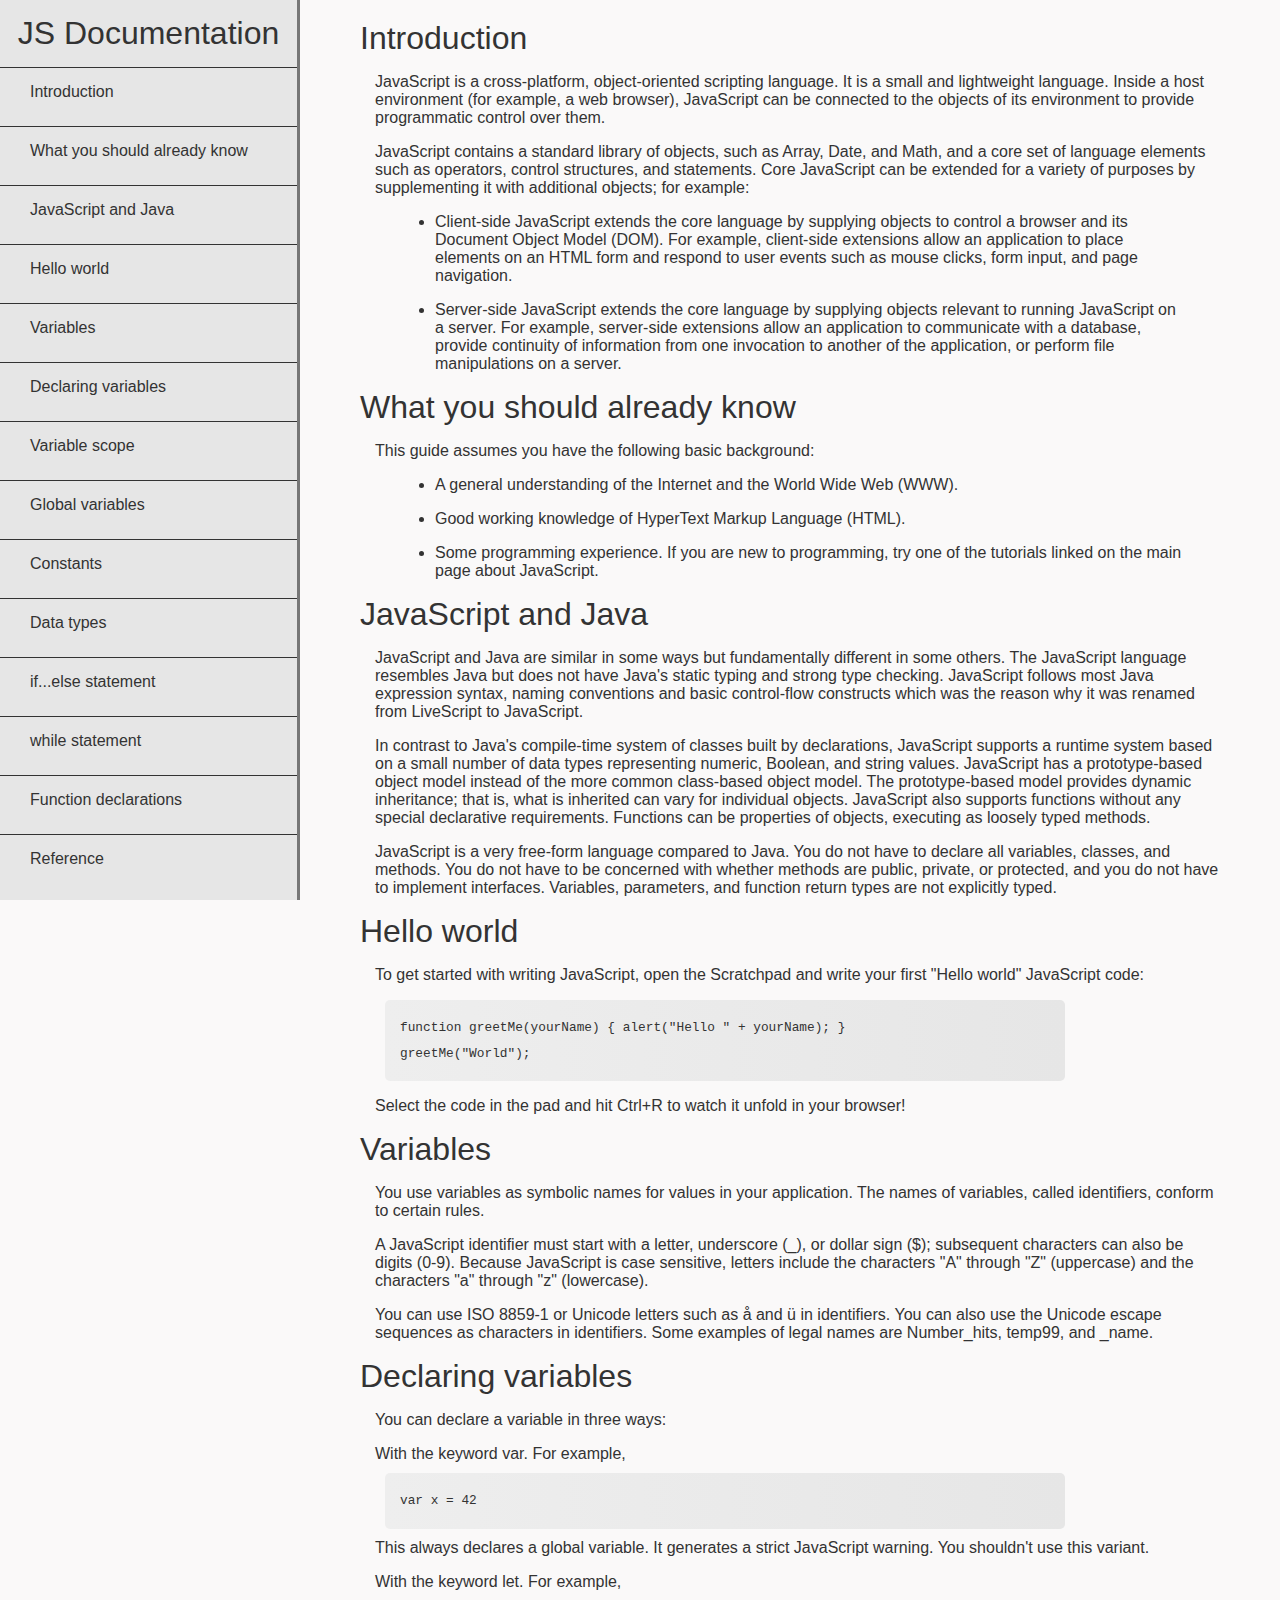
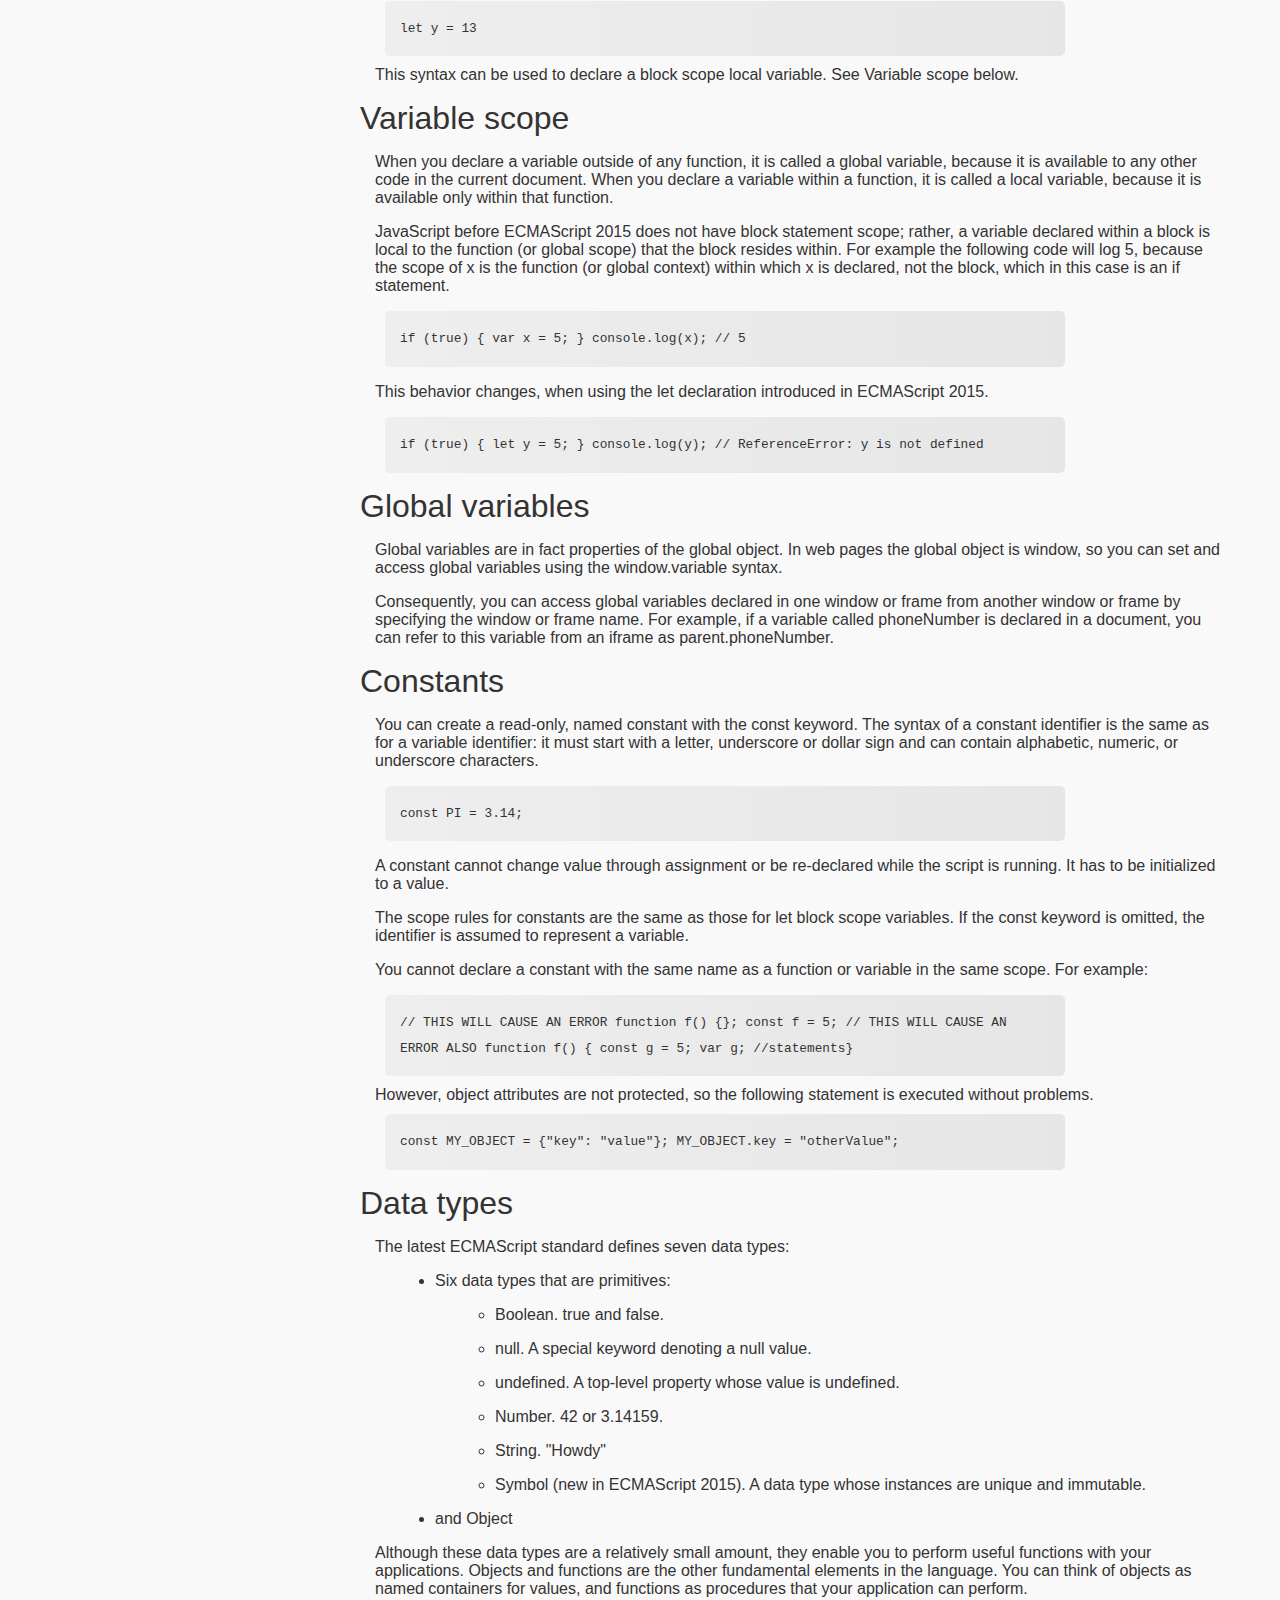
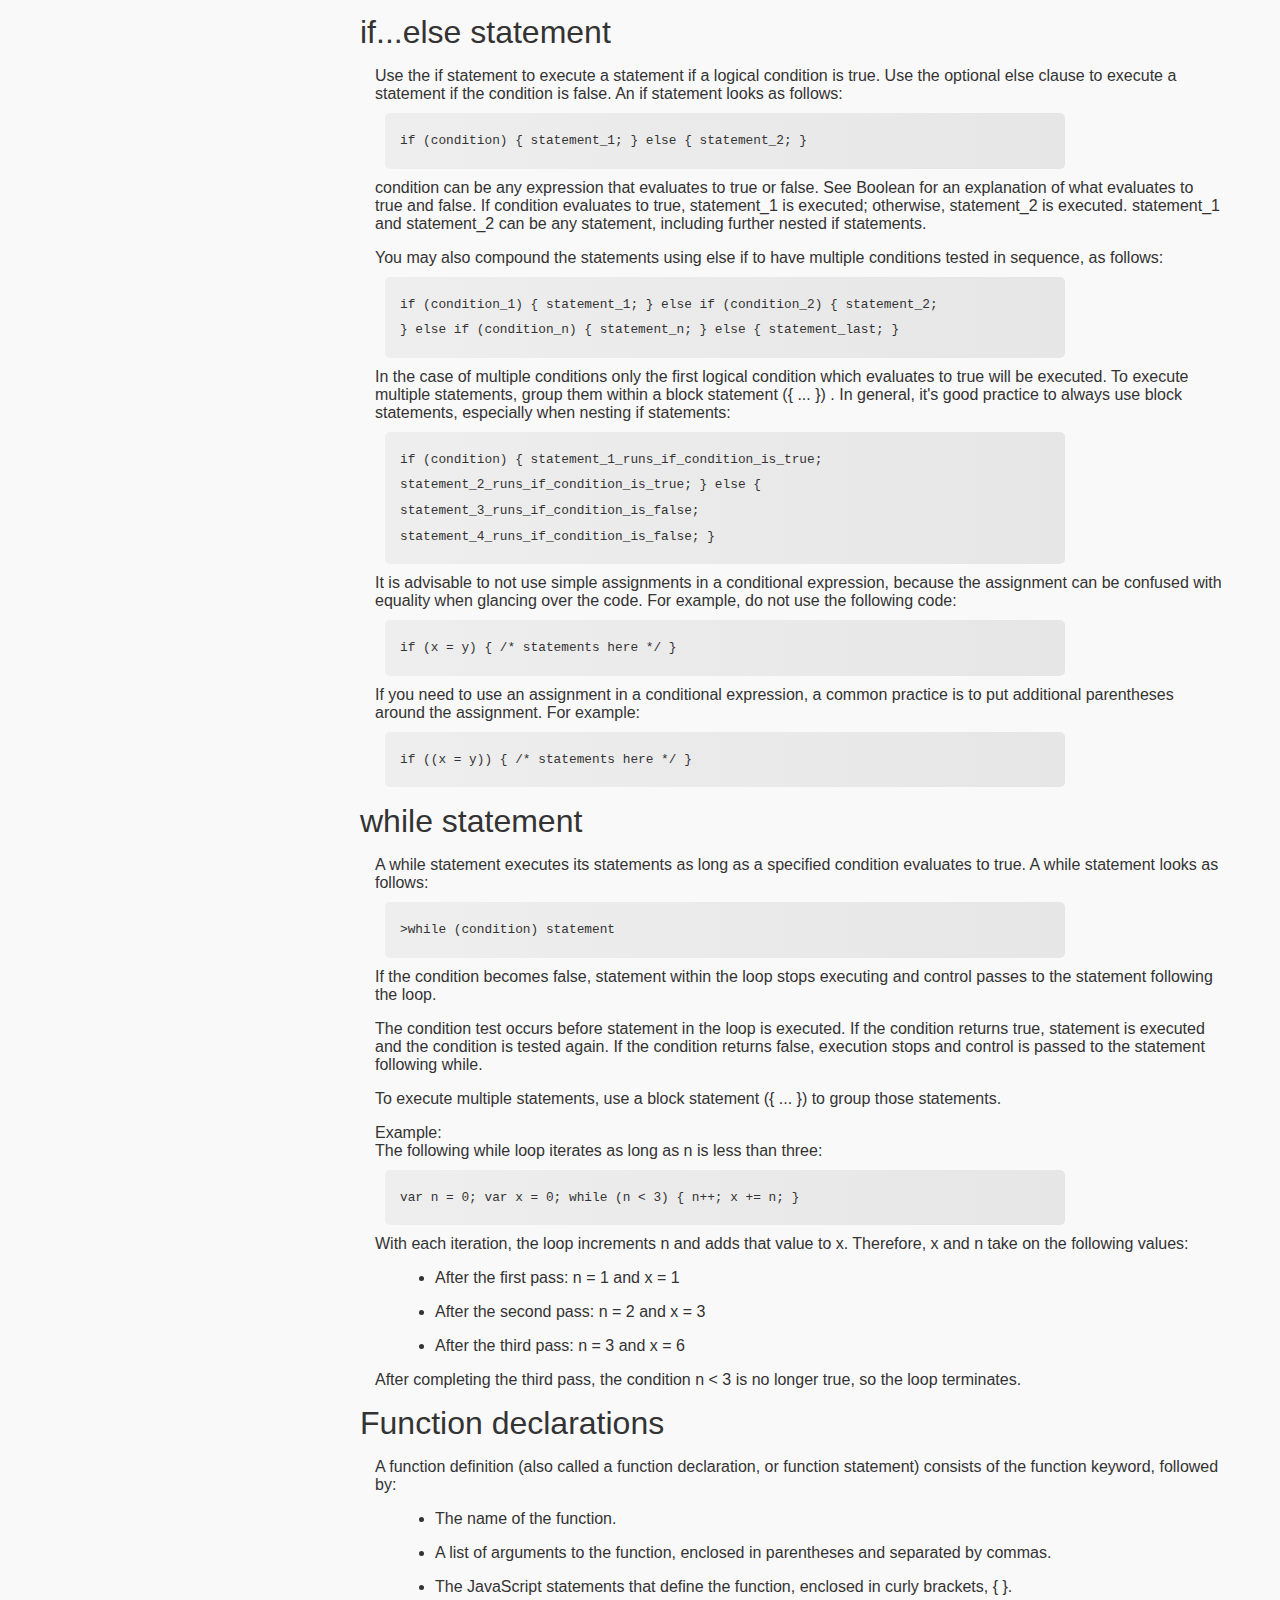
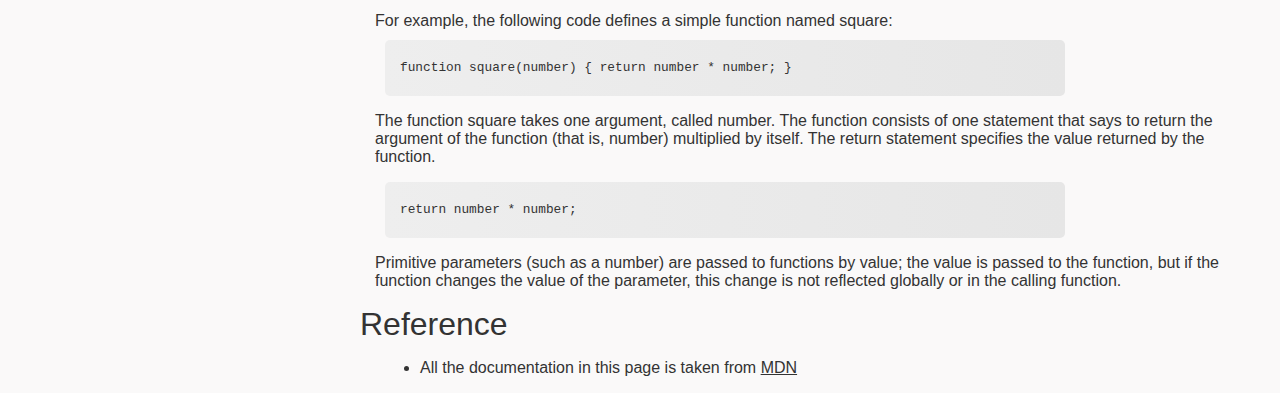
<file: documentation-page/index.html>
<!DOCTYPE html>
<html>
    <head>
        <meta charset="utf-8">
        <meta http-equiv="X-UA-Compatible" content="IE=edge">
        <title>Tecnical Documentation Page</title>
        <meta name="description" content="In this page you can learn everything about JavaScript">
        <meta name="viewport" content="width=device-width, initial-scale=1">
        <link rel="stylesheet" href="styles.css">
    </head>
    <body>
        <nav id="navbar">
            <header>JS Documentation</header>
            <ul class="main-nav">
                <li><a href="#introduction" class="nav-link">Introduction</a></li>
                <li><a href="#what_you_should_already_know" class="nav-link">What you should already know</a></li>
                <li><a href="#javascript_and_java" class="nav-link">JavaScript and Java</a></li>
                <li><a href="#hello_world" class="nav-link">Hello world</a></li>
                <li><a href="#variables" class="nav-link">Variables</a></li>
                <li><a href="#declaring_variables" class="nav-link">Declaring variables</a></li>
                <li><a href="#variable_scope" class="nav-link">Variable scope</a></li>
                <li><a href="#global_variables" class="nav-link">Global variables</a></li>
                <li><a href="#constants" class="nav-link">Constants</a></li>
                <li><a href="#data_types" class="nav-link">Data types</a></li>
                <li><a href="#if...else_statement" class="nav-link">if...else statement</a></li>
                <li><a href="#while_statement" class="nav-link">while statement</a></li>
                <li><a href="#function_declarations" class="nav-link">Function declarations</a></li>
                <li><a href="#reference" class="nav-link">Reference</a></li>
            </ul>     
        </nav>
    
        
        <main id="main-doc">
            <section class="main-section" id="introduction">
                <header>Introduction</header>
                <article>
                    <p>JavaScript is a cross-platform, object-oriented scripting language. It is a small and lightweight language. Inside a host environment (for example, a web browser), JavaScript can be connected to the objects of its environment to provide programmatic control over them.</p>
                    <p>JavaScript contains a standard library of objects, such as Array, Date, and Math, and a core set of language elements such as operators, control structures, and statements. Core JavaScript can be extended for a variety of purposes by supplementing it with additional objects; for example:</p>
                    <ul>
                        <li>Client-side JavaScript extends the core language by supplying objects to control a browser and its Document Object Model (DOM). For example, client-side extensions allow an application to place elements on an HTML form and respond to user events such as mouse clicks, form input, and page navigation.</li>
                        <li>Server-side JavaScript extends the core language by supplying objects relevant to running JavaScript on a server. For example, server-side extensions allow an application to communicate with a database, provide continuity of information from one invocation to another of the application, or perform file manipulations on a server.</li>
                    </ul>
                </article>
            </section>

            <section class="main-section" id="what_you_should_already_know">
                <header>What you should already know</header>
                <article>
                    <p>This guide assumes you have the following basic background:</p>
                    <ul>
                        <li>A general understanding of the Internet and the World Wide Web (WWW).</li>
                        <li>Good working knowledge of HyperText Markup Language (HTML).</li>
                        <li>Some programming experience. If you are new to programming, try one of the tutorials linked on the main page about JavaScript.</li>
                    </ul>
                </article>
            </section>

            <section class="main-section" id="javascript_and_java">
                <header>JavaScript and Java</header>
                <article>
                    <p>JavaScript and Java are similar in some ways but fundamentally different in some others. The JavaScript language resembles Java but does not have Java's static typing and strong type checking. JavaScript follows most Java expression syntax, naming conventions and basic control-flow constructs which was the reason why it was renamed from LiveScript to JavaScript.</p>
                    <p>In contrast to Java's compile-time system of classes built by declarations, JavaScript supports a runtime system based on a small number of data types representing numeric, Boolean, and string values. JavaScript has a prototype-based object model instead of the more common class-based object model. The prototype-based model provides dynamic inheritance; that is, what is inherited can vary for individual objects. JavaScript also supports functions without any special declarative requirements. Functions can be properties of objects, executing as loosely typed methods.</p>
                    <p>JavaScript is a very free-form language compared to Java. You do not have to declare all variables, classes, and methods. You do not have to be concerned with whether methods are public, private, or protected, and you do not have to implement interfaces. Variables, parameters, and function return types are not explicitly typed.</p>
                </article>
            </section>

            <section class="main-section" id="hello_world">
                <header>Hello world</header>
                <article>
                    <p>To get started with writing JavaScript, open the Scratchpad and write your first "Hello world" JavaScript code:</p>
                    <code class="code">
                        function greetMe(yourName) { alert("Hello " + yourName); }<br>
                        greetMe("World");
                    </code>
                    <p>Select the code in the pad and hit Ctrl+R to watch it unfold in your browser!</p>
                </article>
            </section>

            <section class="main-section" id="variables">
                <header>Variables</header>
                <article>
                    <p>You use variables as symbolic names for values in your application. The names of variables, called identifiers, conform to certain rules.</p>
                    <p>A JavaScript identifier must start with a letter, underscore (_), or dollar sign ($); subsequent characters can also be digits (0-9). Because JavaScript is case sensitive, letters include the characters "A" through "Z" (uppercase) and the characters "a" through "z" (lowercase).</p>
                    <p>You can use ISO 8859-1 or Unicode letters such as å and ü in identifiers. You can also use the Unicode escape sequences as characters in identifiers. Some examples of legal names are Number_hits, temp99, and _name.</p>
                </article>
            </section>

            <section class="main-section" id="declaring_variables">
                <header>Declaring variables</header>
                <article>
                    <p>You can declare a variable in three ways:</p>
                    <p>With the keyword var. For example,
                        <code class="code">
                            var x = 42
                        </code>
                        This always declares a global variable. It generates a strict JavaScript warning. You shouldn't use this variant.
                    </p>
                    <p>With the keyword let. For example,
                        <code class="code">
                            let y = 13
                        </code>
                        This syntax can be used to declare a block scope local variable. See Variable scope below.
                    </p>
                </article>
            </section>

            <section class="main-section" id="variable_scope">
                <header>Variable scope</header>
                <article>
                    <p>When you declare a variable outside of any function, it is called a global variable, because it is available to any other code in the current document. When you declare a variable within a function, it is called a local variable, because it is available only within that function.</p>
                    <p>JavaScript before ECMAScript 2015 does not have block statement scope; rather, a variable declared within a block is local to the function (or global scope) that the block resides within. For example the following code will log 5, because the scope of x is the function (or global context) within which x is declared, not the block, which in this case is an if statement.</p>
                    <code class="code">
                        if (true) { var x = 5; } console.log(x); // 5
                    </code>
                    <p>This behavior changes, when using the let declaration introduced in ECMAScript 2015.</p>
                    <code class="code">
                        if (true) { let y = 5; } console.log(y); // ReferenceError: y is not defined
                    </code>
                </article>
            </section>

            <section class="main-section" id="global_variables">
                <header>Global variables</header>
                <article>
                    <p>Global variables are in fact properties of the global object. In web pages the global object is window, so you can set and access global variables using the window.variable syntax.</p>
                    <p>Consequently, you can access global variables declared in one window or frame from another window or frame by specifying the window or frame name. For example, if a variable called phoneNumber is declared in a document, you can refer to this variable from an iframe as parent.phoneNumber.</p>
                </article>
            </section>

            <section class="main-section" id="constants">
                <header>Constants</header>
                <article>
                    <p>You can create a read-only, named constant with the const keyword. The syntax of a constant identifier is the same as for a variable identifier: it must start with a letter, underscore or dollar sign and can contain alphabetic, numeric, or underscore characters.</p>
                    <code class="code">
                        const PI = 3.14;
                    </code>
                    <p>A constant cannot change value through assignment or be re-declared while the script is running. It has to be initialized to a value.</p>
                    <p>The scope rules for constants are the same as those for let block scope variables. If the const keyword is omitted, the identifier is assumed to represent a variable.</p>
                    <p>You cannot declare a constant with the same name as a function or variable in the same scope. For example:</p>
                    <code class="code">
                        // THIS WILL CAUSE AN ERROR function f() {}; const f = 5; // THIS WILL CAUSE AN ERROR ALSO function f() { const g = 5; var g; //statements}
                    </code>
                    However, object attributes are not protected, so the following statement is executed without problems.
                    <code class="code">
                        const MY_OBJECT = {"key": "value"}; MY_OBJECT.key = "otherValue";
                    </code>
                </article>
            </section>

            <section class="main-section" id="data_types">
                <header>Data types</header>
                <article>
                    <p>The latest ECMAScript standard defines seven data types:</p>
                    <ul>
                        <li>Six data types that are primitives:</li>
                            <ul>
                                <li>Boolean. true and false.</li>
                                <li>null. A special keyword denoting a null value.</li>
                                <li>undefined. A top-level property whose value is undefined.</li>
                                <li>Number. 42 or 3.14159.</li>
                                <li>String. "Howdy"</li>
                                <li>Symbol (new in ECMAScript 2015). A data type whose instances are unique and immutable.</li>
                            </ul>
                        <li>and Object</li>
                    </ul>
                    <p>Although these data types are a relatively small amount, they enable you to perform useful functions with your applications. Objects and functions are the other fundamental elements in the language. You can think of objects as named containers for values, and functions as procedures that your application can perform.</p>
                </article>
            </section>

            <section class="main-section" id="if...else_statement">
                <header>if...else statement</header>
                <article>
                    <p>
                        Use the if statement to execute a statement if a logical condition is true. Use the optional else clause to execute a statement if the condition is false. An if statement looks as follows:
                        <code class="code">
                            if (condition) { statement_1; } else { statement_2; }
                        </code>
                        condition can be any expression that evaluates to true or false. See Boolean for an explanation of what evaluates to true and false. If condition evaluates to true, statement_1 is executed; otherwise, statement_2 is executed. statement_1 and statement_2 can be any statement, including further nested if statements.
                    </p>
                    <p>
                        You may also compound the statements using else if to have multiple conditions tested in sequence, as follows:
                        <code class="code">
                            if (condition_1) { statement_1; } else if (condition_2) { statement_2;<br>
                            } else if (condition_n) { statement_n; } else { statement_last; }
                        </code>
                        In the case of multiple conditions only the first logical condition which evaluates to true will be executed. To execute multiple statements, group them within a block statement ({ ... }) . In general, it's good practice to always use block statements, especially when nesting if statements:
                        <code class="code">
                            if (condition) { statement_1_runs_if_condition_is_true;<br>
                                statement_2_runs_if_condition_is_true; } else {<br>
                                statement_3_runs_if_condition_is_false;<br>
                                statement_4_runs_if_condition_is_false; }
                        </code>
                        It is advisable to not use simple assignments in a conditional expression, because the assignment can be confused with equality when glancing over the code. For example, do not use the following code:
                        <code class="code">
                            if (x = y) { /* statements here */ }
                        </code>
                        If you need to use an assignment in a conditional expression, a common practice is to put additional parentheses around the assignment. For example:
                        <code class="code">
                            if ((x = y)) { /* statements here */ }
                        </code>
                    </p>
                </article>
            </section>

            <section class="main-section" id="while_statement">
                <header>while statement</header>
                <article>
                    <p>
                        A while statement executes its statements as long as a specified condition evaluates to true. A while statement looks as follows:
                        <code class="code">>while (condition) statement</code>
                        If the condition becomes false, statement within the loop stops executing and control passes to the statement following the loop.
                    </p>
                    <p>The condition test occurs before statement in the loop is executed. If the condition returns true, statement is executed and the condition is tested again. If the condition returns false, execution stops and control is passed to the statement following while.</p>
                    <p>To execute multiple statements, use a block statement ({ ... }) to group those statements.</p>
                    <p>
                        Example:<br>The following while loop iterates as long as n is less than three:
                        <code class="code">var n = 0; var x = 0; while (n < 3) { n++; x += n; }</code>
                        With each iteration, the loop increments n and adds that value to x. Therefore, x and n take on the following values:   
                    </p>
                    <ul>
                        <li>After the first pass: n = 1 and x = 1</li>
                        <li>After the second pass: n = 2 and x = 3</li>
                        <li>After the third pass: n = 3 and x = 6</li>
                    </ul>
                    <p>After completing the third pass, the condition n < 3 is no longer true, so the loop terminates.</p>
                </article>
            </section>

            <section class="main-section" id="function_declarations">
                <header>Function declarations</header>
                <article>
                    <p>A function definition (also called a function declaration, or function statement) consists of the function keyword, followed by:</p>
                    <ul>
                        <li>The name of the function.</li>
                        <li>A list of arguments to the function, enclosed in parentheses and separated by commas.</li>
                        <li>The JavaScript statements that define the function, enclosed in curly brackets, { }.</li>
                    </ul>
                    <p>
                        For example, the following code defines a simple function named square:
                        <code class="code">function square(number) { return number * number; }</code>
                    </p>
                    <p>The function square takes one argument, called number. The function consists of one statement that says to return the argument of the function (that is, number) multiplied by itself. The return statement specifies the value returned by the function.</p>
                    <code class="code">return number * number;</code>
                    <p>Primitive parameters (such as a number) are passed to functions by value; the value is passed to the function, but if the function changes the value of the parameter, this change is not reflected globally or in the calling function.</p>
                </article>
            </section>
            <section class="main-section" id="reference">
                <header>Reference</header>
                <ul>
                    <li>All the documentation in this page is taken from <a href="https://developer.mozilla.org/en-US/docs/Web/JavaScript/Guide">MDN</a></li>
                </ul>
            </section>
        
        </main>
        
    </body>
   
</html>
</file>
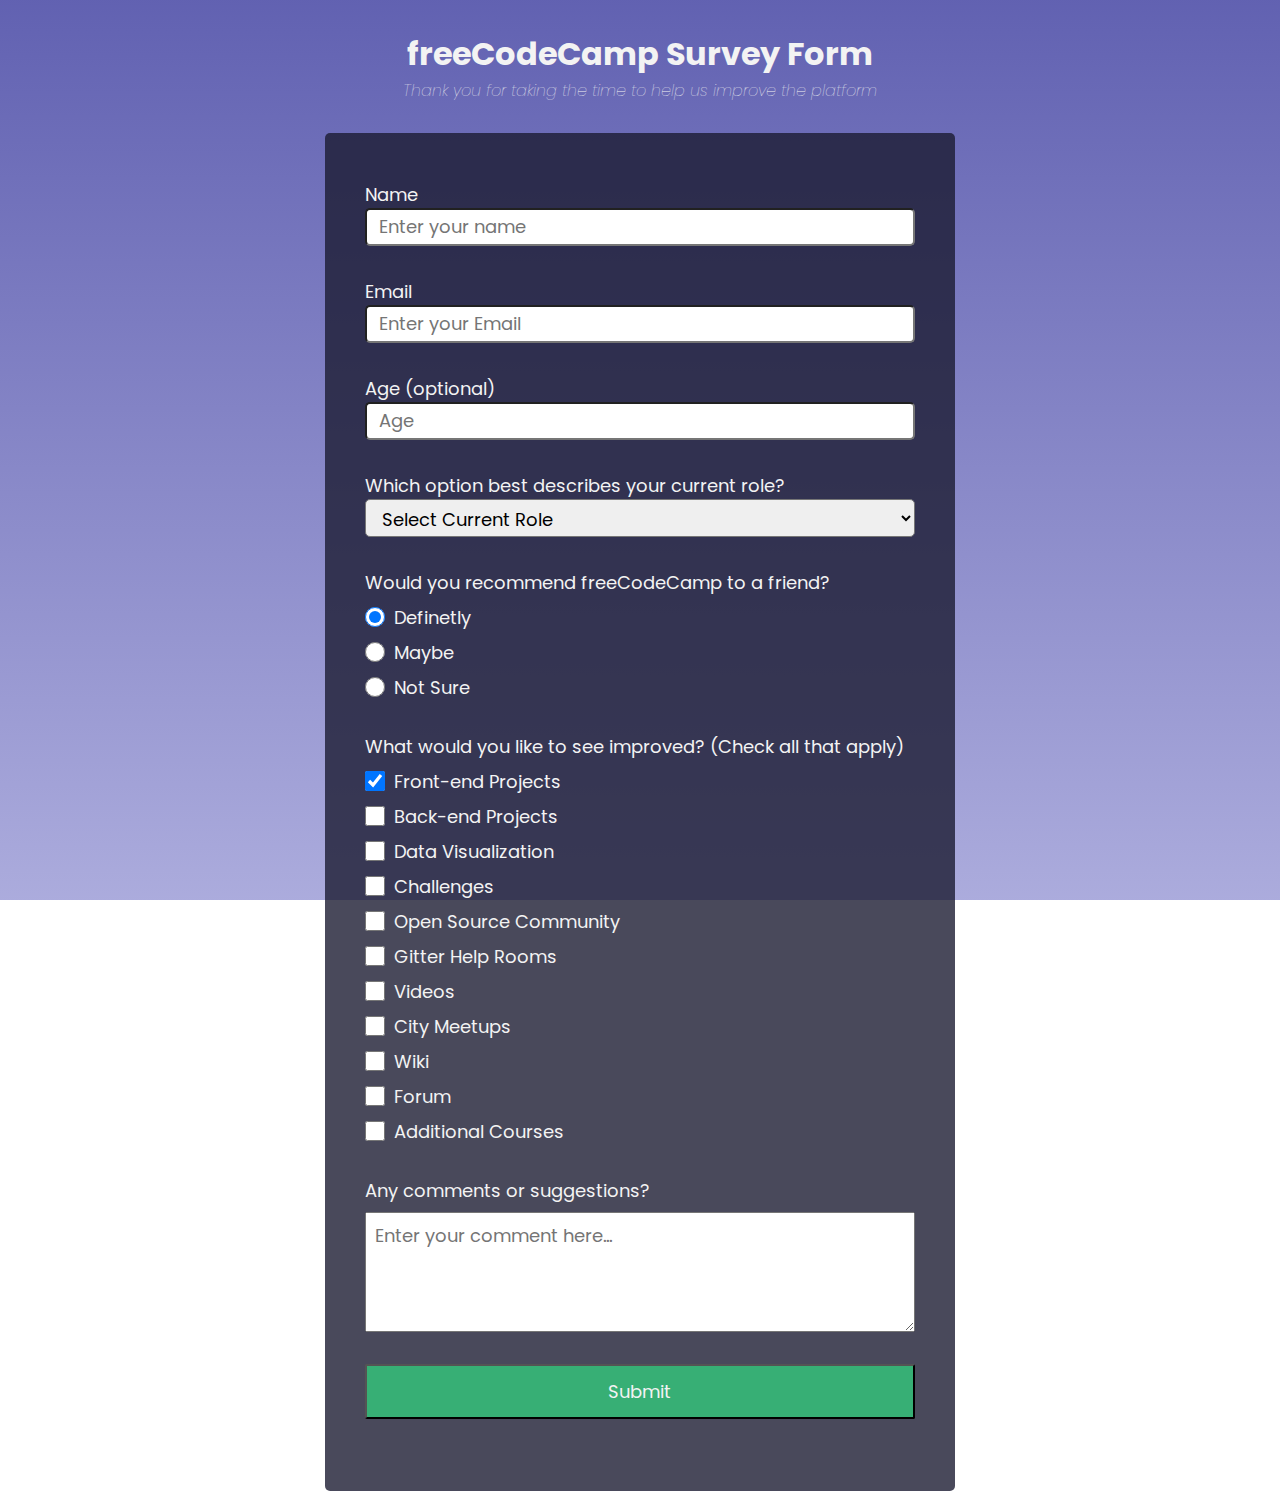
<file: form/form.html>
<!--Original: https://codepen.io/freeCodeCamp/full/VPaoNP-->
<html lang="en">
    <head>
        <link rel="preconnect" href="https://fonts.googleapis.com">
        <link rel="preconnect" href="https://fonts.gstatic.com" crossorigin>
        <link href="https://fonts.googleapis.com/css2?family=Poppins:wght@300&display=swap" rel="stylesheet">
        <link rel='stylesheet' type='text/css' media='screen' href='style.css'>
    </head>

    <body>
        <div class="container">
            <header class="header">
                <h1 id="title">freeCodeCamp Survey Form</h1>
                <p id="description">Thank you for taking the time to help us improve the platform</p>
            </header>
            <form id="survey-form">
                <div class="form-group">
                    <label for="name" id="name-label">Name</label>
                    <input type="text" name="name" id="name" class="form-control" placeholder="Enter your name" required>
                </div>
                <div class="form-group">
                    <label for="email" id="email-label">Email</label>
                    <input type="email" name="email" id="email" class="form-control" placeholder="Enter your Email" required>
                </div>
                <div class="form-group">
                    <label for="age" id="number-label">Age (optional)</label>
                    <input type="number" min="18" max="150" name="age" id="number" class="form-control" placeholder="Age" required>
                </div>
                <div class="form-group">
                    <label for="dropdown">Which option best describes your current role?</label>
                    <select name="role" id="dropdown" class="form-control" required>
                    <option disabled selected value>Select Current Role</option>
                    <option value="student">Student</option>
                    <option value="job">Full Time Job</option>
                    <option value="learner">Full Time Learner</option>
                    <option value="preferNo">Prefer Not To Say</option>
                    <option value="other">Other</option>
                    </select>
                </div>
                
                <div class="form-group">
                    <p>Would you recommend freeCodeCamp to a friend?</p>
                    <label>
                        <input type="radio" name="user-recommend" value="definetly" class="input-radio" checked> Definetly
                    </label>
                    <label>
                        <input type="radio" name="user-recommend" value="maybe" class="input-radio"> Maybe
                    </label>
                    <label>
                        <input type="radio" name="user-recommend" value="not-sure" class="input-radio"> Not Sure
                    </label>
                </div>
                <div class="form-group">

                <div class="form-group">
                    <p>What would you like to see improved? (Check all that apply)</p>
                    <label>
                        <input type="checkbox" name="prefer" value="front-end-proyects" class="input-checkbox" checked> Front-end Projects
                    </label>
                    <label>
                        <input type="checkbox" name="prefer" value="back-end-proyects" class="input-checkbox"> Back-end Projects
                    </label>
                    <label>
                        <input type="checkbox" name="prefer" value="data-visualization" class="input-checkbox"> Data Visualization
                    </label>
                    <label>
                        <input type="checkbox" name="prefer" value="challenges" class="input-checkbox"> Challenges
                    </label>
                    <label>
                        <input type="checkbox" name="prefer" value="open-source-community" class="input-checkbox"> Open Source Community
                    </label>
                    <label>
                        <input type="checkbox" name="prefer" value="gitter-help-rooms" class="input-checkbox"> Gitter Help Rooms
                    </label>
                    <label>
                        <input type="checkbox" name="prefer" value="videos" class="input-checkbox"> Videos
                    </label>
                    <label>
                        <input type="checkbox" name="prefer" value="city-meetups" class="input-checkbox"> City Meetups
                    </label>
                    <label>
                        <input type="checkbox" name="prefer" value="wiki" class="input-checkbox"> Wiki
                    </label>
                    <label>
                        <input type="checkbox" name="prefer" value="forum" class="input-checkbox"> Forum
                    </label>
                    <label>
                        <input type="checkbox" name="prefer" value="additional-courses" class="input-checkbox"> Additional Courses
                    </label>
                </div>

                <div class="form-group">
                    <p>Any comments or suggestions?</p>
                    <textarea id="comments" class="input-textarea" name="comment" placeholder="Enter your comment here..."></textarea>
                </div>

                <div class="form-group">
                <button type="submit" id="submit">Submit</button>
                </div>
            </form>
        </div>
    </body>
</html>
</file>
<file: documentation-page/styles.css>
*{
    margin: 0;
    padding: 0;
    box-sizing: border-box;
}

html,
body{
    font-family: 'Segoe UI', Tahoma, Geneva, Verdana, sans-serif;
    font-size: 16px;
    color: #333;
    background-color: rgb(250, 249, 249);
}

body{
    display: flex;
}

header{
    font-size: 2rem;
}

p{
    margin: 1em 0
}

ul{
    padding-left: 60px;
}

li{
    padding-right: 40px;
    margin: 1em 0;
}

.code{
    background-image: linear-gradient(to right, #eee,rgb(230, 230, 230));
    display: block;
    position: relative;
    margin: 10px;
    padding: 15px;
    line-height: 2;
    width: 80%;
    height: auto;
    border-radius: 5px;
    font-size: .8rem;
}

a:link,
a:visited,
a:hover,
a:active{
    color: #333;
}

.nav-link{
    display: block;
    width: 100%;
    height: 3rem;
    padding: 10px 30px;

    cursor: pointer;
    text-decoration: none;
}

#navbar{
    background-color: rgb(230, 230, 230);
    margin: 0;
    min-width: 290px;
    width: 300px;
    height: 100%;
    position: fixed;
    border-right: solid #777;
    overflow: scroll;
}

.main-nav{
    margin: 0;
    padding:0;
}

.main-nav li{
    list-style: none;
    padding: 5px 0;
    margin: 0;
    border-top: 1px solid #333;
}

#navbar header{
    text-align: center;
    margin: 10px;
    padding: 5px 0;
}

#main-doc{
    position: absolute;
    margin: 20px 20px 110px 360px;
    padding-right: 20px;
}

article{
    margin:15px;
}


/*- Media queries -*/
@media (max-width: 750px){
    #main-doc{
        margin: 20px 50px;
    }

    #navbar{
        display: none;
    }
</file>
<file: form/style.css>
*{
    margin: 0;
    padding: 0;
}
body{
    font-family: 'Poppins', sans-serif;
    font-size: 18px;
    color: #f3f3f3;
    background-image: linear-gradient(rgba(58, 58, 158, 0.8), rgba(136, 136, 206, 0.7)), url(https://cdn.freecodecamp.org/testable-projects-fcc/images/survey-form-background.jpeg);
    background-size: cover;
    background-attachment: fixed;
}

.container{
    width: 100%;
}

p{
    margin-top: 0;
    margin-bottom: .5rem;
}

.header{
    text-align: center;
    margin: 30px auto;
    font-weight: lighter;
    font-size: 1rem;
}

#description{
    font-style: italic;
}

#survey-form{
    background-color: rgba(27, 27, 50, 0.8);
    width: 43%;
    margin: auto;
    border-radius: 5px;
    padding:  2.5rem;
}

.form-group{
    display: block;
    width: 100%;
    margin: 0 auto 2rem auto;
    text-align: left;
}

label{
    display: flex;
    align-items: center;
    margin-top: .5rem;
}

.input-radio,
.input-checkbox{
    display: inline-block;
    margin-right: .6rem;
    min-height: 1.25rem;
    min-width: 1.25rem;
}

.input-textarea{
    min-height: 120px;
    width: 100%;
    padding: 0.6rem;
    resize: vertical;
}

.form-control{
    width: 100%;
    height: 2.37rem;
    padding: .37rem .75rem;
    border-radius: 5px;
}

#submit{
    width: 100%;
    padding: .75rem;
    background: #37af75;
    color: inherit;
    border-radius: 2px;
    cursor: pointer;
}

input,
button,
select,
textarea{
    font-family: inherit;
    font-size: inherit;
    line-height: inherit;
}
</file>
